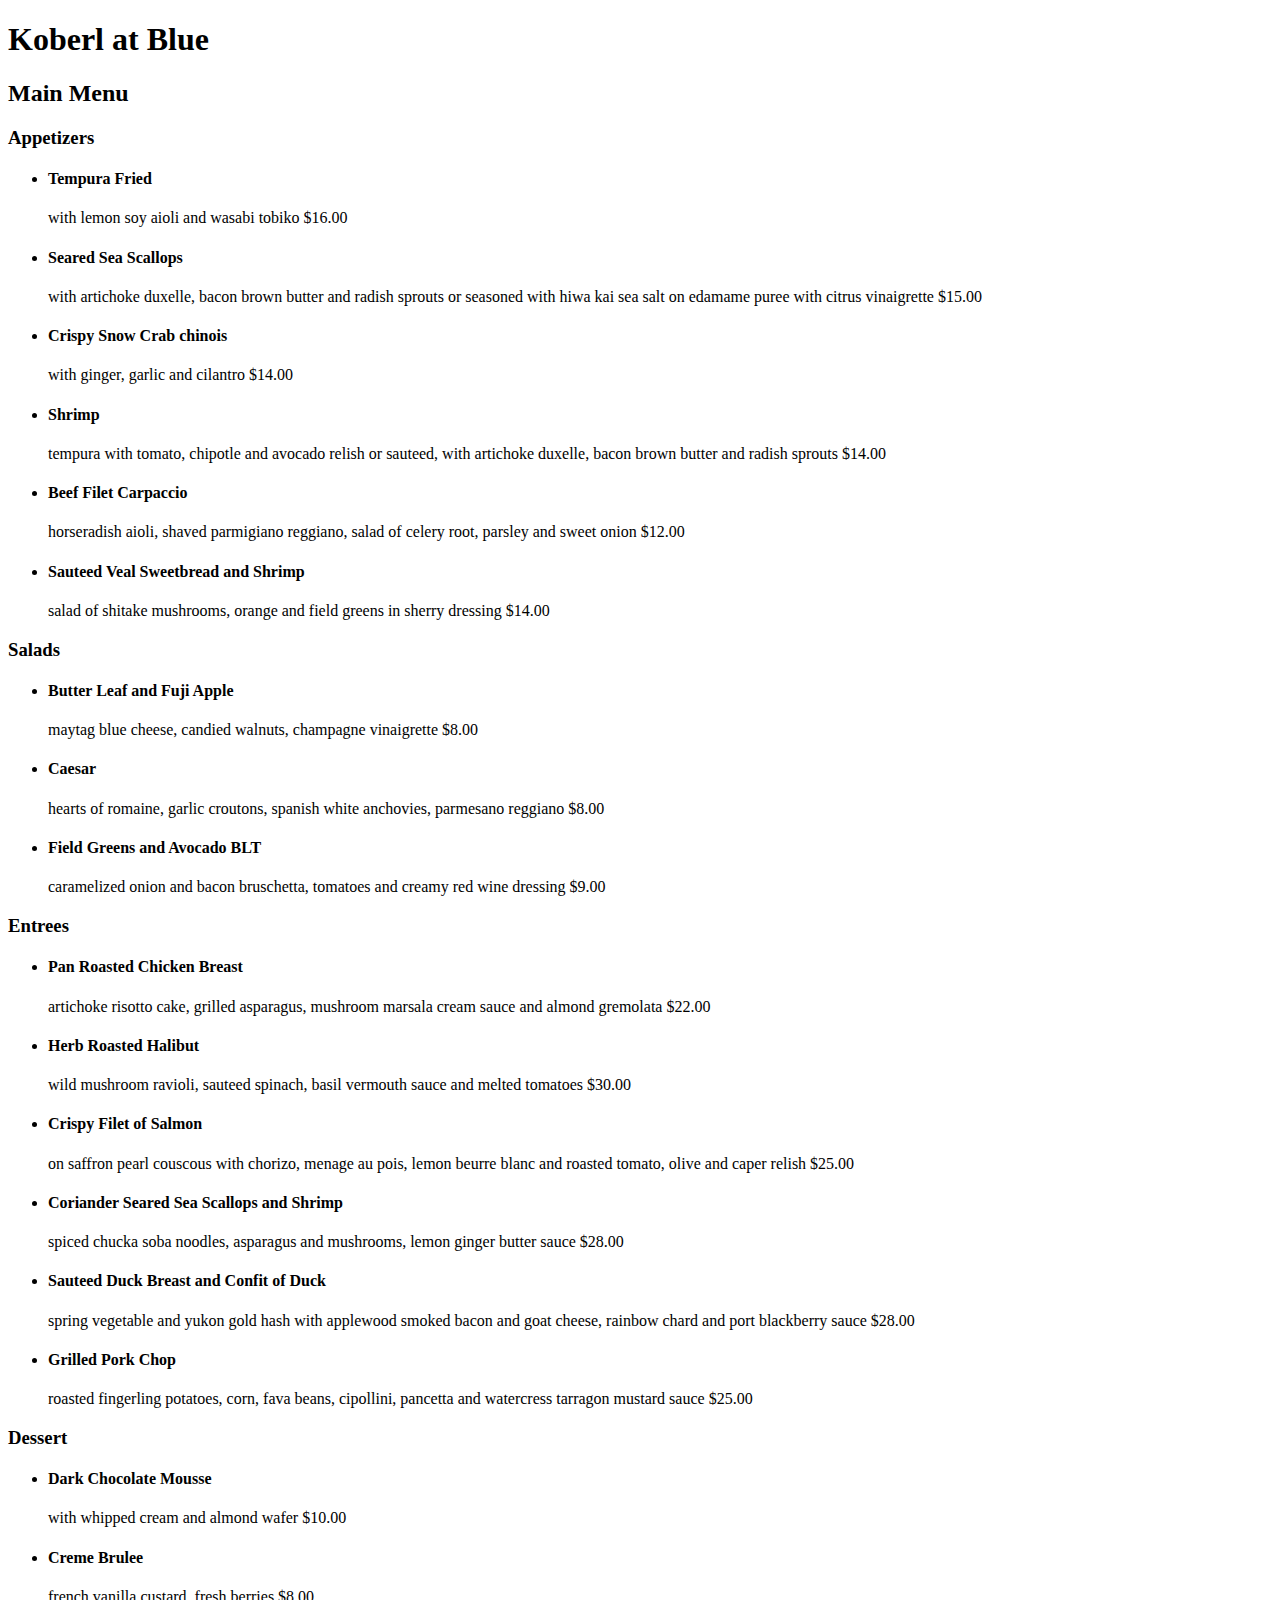
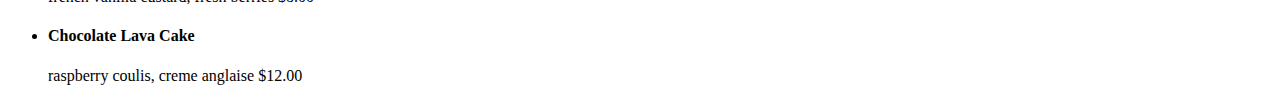
<file: grc338/index.html>
<!DOCTYPE html>
<html lang="en">
  <head>
    <title> Koberl at Blue </title>
  </head>
  <body>
    <h1>Koberl at Blue</h1>
    <h2>Main Menu</h2>
    <h3>Appetizers</h3>
    <ul>
      <li>
        <h4>Tempura Fried</h4>
        <p>with lemon soy aioli and wasabi tobiko
          $16.00
        </p>
      </li>
      <li>
        <h4>Seared Sea Scallops</h4>
        <p>with artichoke duxelle, bacon brown butter and radish sprouts or seasoned with hiwa kai sea salt on edamame puree with citrus vinaigrette
          $15.00
        </p>
      </li>
      <li>
        <h4>Crispy Snow Crab chinois</h4>
        <p>with ginger, garlic and cilantro
          $14.00
        </p>
      </li>
      <li>
        <h4>Shrimp</h4>
        <p>tempura with tomato, chipotle and avocado relish or sauteed, with artichoke duxelle, bacon brown butter and radish sprouts
          $14.00
        </p>
      </li>
      <li>
        <h4>Beef Filet Carpaccio</h4>
        <p>horseradish aioli, shaved parmigiano reggiano, salad of celery root, parsley and sweet onion
          $12.00
        </p>
      </li>
      <li>
        <h4>Sauteed Veal Sweetbread and Shrimp</h4>
        <p>salad of shitake mushrooms, orange and field greens in sherry dressing
          $14.00
        </p>
      </li>
    </ul>
    <h3>Salads</h3>
    <ul>
      <li>
        <h4>Butter Leaf and Fuji Apple</h4>
        <p>maytag blue cheese, candied walnuts, champagne vinaigrette
          $8.00
        </p>
      </li>
      <li>
        <h4>Caesar</h4>
        <p>hearts of romaine, garlic croutons, spanish white anchovies, parmesano reggiano
          $8.00
        </p>
      </li>
      <li>
        <h4>Field Greens and Avocado BLT</h4>
        <p>caramelized onion and bacon bruschetta, tomatoes and creamy red wine dressing
          $9.00
        </p>
      </li>
    </ul>
    <h3>Entrees</h3>
    <ul>
      <li>
        <h4>Pan Roasted Chicken Breast</h4>
        <p>artichoke risotto cake, grilled asparagus, mushroom marsala cream sauce and almond gremolata
          $22.00
        </p>
      </li>
      <li>
        <h4>Herb Roasted Halibut</h4>
        <p>wild mushroom ravioli, sauteed spinach, basil vermouth sauce and melted tomatoes
          $30.00
        </p>
      </li>
      <li>
        <h4>Crispy Filet of Salmon</h4>
        <p>on saffron pearl couscous with chorizo, menage au pois, lemon beurre blanc and roasted tomato, olive and caper relish
          $25.00
        </p>
      </li>
      <li>
        <h4>Coriander Seared Sea Scallops and Shrimp</h4>
        <p>spiced chucka soba noodles, asparagus and mushrooms, lemon ginger butter sauce
          $28.00
        </p>
      </li>
      <li>
        <h4>Sauteed Duck Breast and Confit of Duck</h4>
        <p>spring vegetable and yukon gold hash with applewood smoked bacon and goat cheese, rainbow chard and port blackberry sauce
          $28.00
        </p>
      </li>
      <li>
        <h4>Grilled Pork Chop</h4>
        <p>roasted fingerling potatoes, corn, fava beans, cipollini, pancetta and watercress tarragon mustard sauce
          $25.00
        </p>
      </li>
    </ul>
    <h3>Dessert</h3>
    <ul>
      <li>
        <h4>Dark Chocolate Mousse</h4>
        <p>with whipped cream and almond wafer
          $10.00
        </p>
      </li>
      <li>
        <h4>Creme Brulee</h4>
        <p>french vanilla custard, fresh berries
          $8.00
        </p>
      </li>
      <li>
        <h4>Chocolate Lava Cake</h4>
        <p>raspberry coulis, creme anglaise
          $12.00
        </p>
      </li>
    </ul>
  </body>
</file>
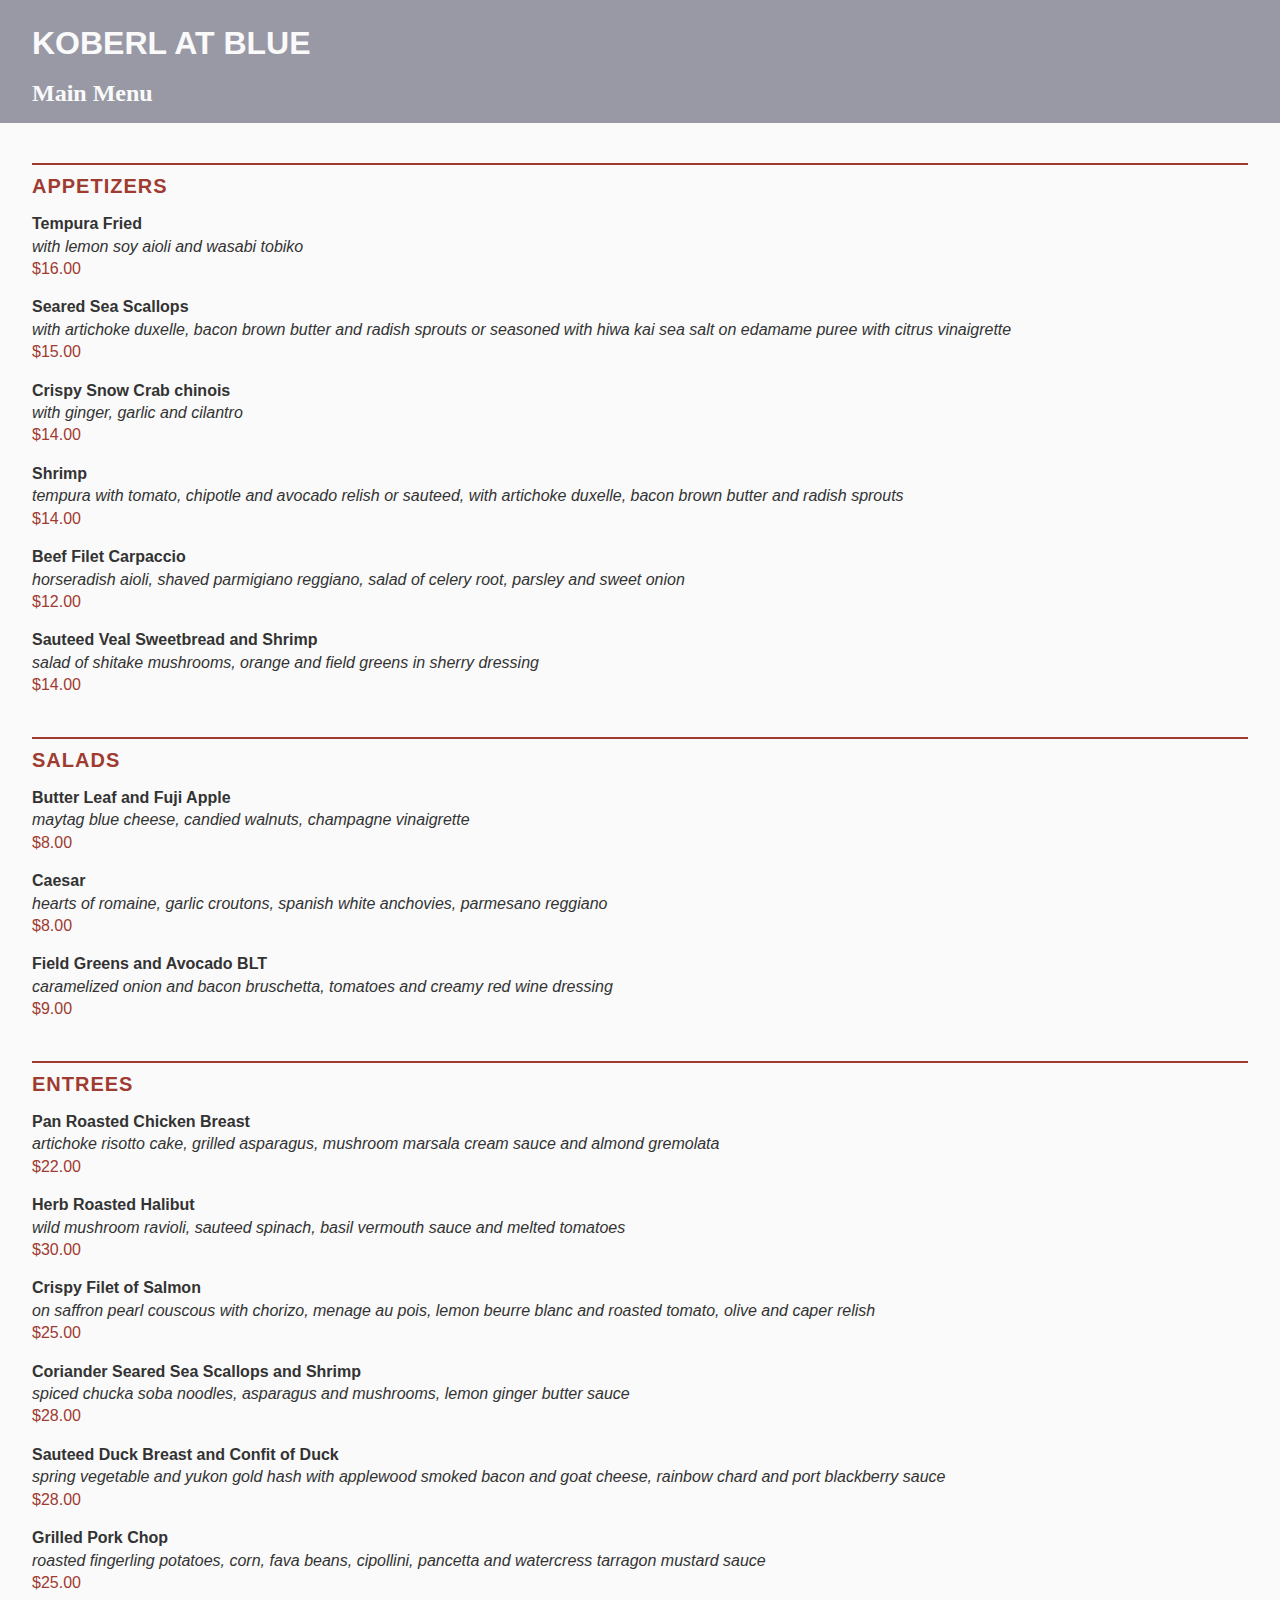
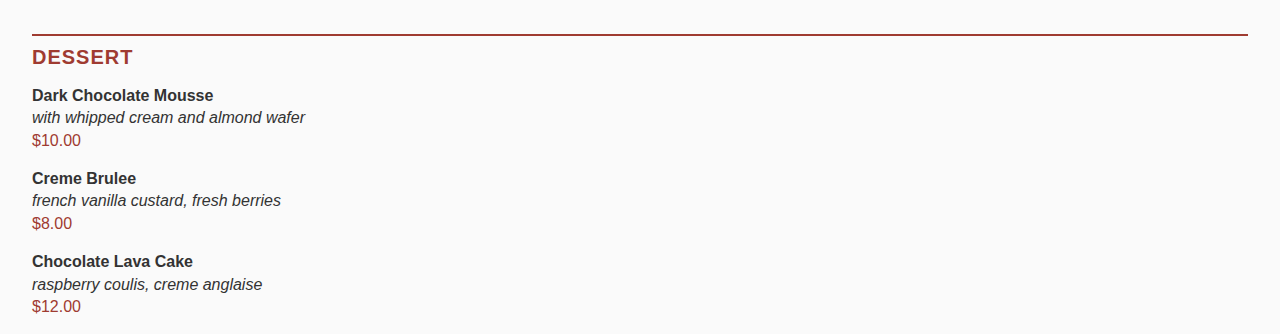
<file: grc338/Menu_Styled/index.html>
<!DOCTYPE html>
<html lang="en">
  <head>
    <title> Koberl at Blue </title>
    <meta name="viewport" content="width=device-width, initial-scale=1.0">  
    <link rel="stylesheet" type="text/css" href="style.css">
  </head>
  <body>
    <h1>Koberl at Blue</h1>
    <h2>Main Menu</h2>
    <h3>Appetizers</h3>
    <ul>
      <li>
        <h4>Tempura Fried</h4>
        <p class="description">with lemon soy aioli and wasabi tobiko</p>
        <p class="price"> $16.00
        </p>
      </li>
      <li>
        <h4>Seared Sea Scallops</h4>
        <p class="description">with artichoke duxelle, bacon brown butter and radish sprouts or seasoned with hiwa kai sea salt on edamame puree with citrus vinaigrette</p>
        <p class="price"> $15.00
        </p>
      </li>
      <li>
        <h4>Crispy Snow Crab chinois</h4>
        <p class="description">with ginger, garlic and cilantro</p>
        <p class="price"> $14.00
        </p>
      </li>
      <li>
        <h4>Shrimp</h4>
        <p class="description">tempura with tomato, chipotle and avocado relish or sauteed, with artichoke duxelle, bacon brown butter and radish sprouts</p>
        <p class="price"> $14.00
        </p>
      </li>
      <li>
        <h4>Beef Filet Carpaccio</h4>
        <p class="description">horseradish aioli, shaved parmigiano reggiano, salad of celery root, parsley and sweet onion</p>
        <p class="price"> $12.00
        </p>
      </li>
      <li>
        <h4>Sauteed Veal Sweetbread and Shrimp</h4>
        <p class="description">salad of shitake mushrooms, orange and field greens in sherry dressing</p>
        <p class="price">$14.00
        </p>
      </li>
    </ul>
    <h3>Salads</h3>
    <ul>
      <li>
        <h4>Butter Leaf and Fuji Apple</h4>
        <p class="description">maytag blue cheese, candied walnuts, champagne vinaigrette</p>
        <p class="price">$8.00
        </p>
      </li>
      <li>
        <h4>Caesar</h4>
        <p class="description">hearts of romaine, garlic croutons, spanish white anchovies, parmesano reggiano</p>
        <p class="price"> $8.00
        </p>
      </li>
      <li>
        <h4>Field Greens and Avocado BLT</h4>
        <p class="description">caramelized onion and bacon bruschetta, tomatoes and creamy red wine dressing</p>
        <p class="price"> $9.00
        </p>
      </li>
    </ul>
    <h3>Entrees</h3>
    <ul>
      <li>
        <h4>Pan Roasted Chicken Breast</h4>
        <p class="description">artichoke risotto cake, grilled asparagus, mushroom marsala cream sauce and almond gremolata</p>
        <p class="price"> $22.00
        </p>
      </li>
      <li>
        <h4>Herb Roasted Halibut</h4>
        <p class="description">wild mushroom ravioli, sauteed spinach, basil vermouth sauce and melted tomatoes</p>
        <p class="price"> $30.00
        </p>
      </li>
      <li>
        <h4>Crispy Filet of Salmon</h4>
        <p class="description">on saffron pearl couscous with chorizo, menage au pois, lemon beurre blanc and roasted tomato, olive and caper relish</p>
        <p class="price"> $25.00
        </p>
      </li>
      <li>
        <h4>Coriander Seared Sea Scallops and Shrimp</h4>
        <p class="description">spiced chucka soba noodles, asparagus and mushrooms, lemon ginger butter sauce</p>
        <p class="price"> $28.00
        </p>
      </li>
      <li>
        <h4>Sauteed Duck Breast and Confit of Duck</h4>
        <p class="description">spring vegetable and yukon gold hash with applewood smoked bacon and goat cheese, rainbow chard and port blackberry sauce</p>
        <p class="price"> $28.00
        </p>
      </li>
      <li>
        <h4>Grilled Pork Chop</h4>
        <p class="description">roasted fingerling potatoes, corn, fava beans, cipollini, pancetta and watercress tarragon mustard sauce</p>
        <p class="price"> $25.00
        </p>
      </li>
    </ul>
    <h3>Dessert</h3>
    <ul>
      <li>
        <h4>Dark Chocolate Mousse</h4>
        <p class="description">with whipped cream and almond wafer</p>
        <p class="price"> $10.00
        </p>
      </li>
      <li>
        <h4>Creme Brulee</h4>
        <p class="description">french vanilla custard, fresh berries</p>
        <p class="price">$8.00
        </p>
      </li>
      <li>
        <h4>Chocolate Lava Cake</h4>
        <p class="description">raspberry coulis, creme anglaise</p>
        <p class="price">$12.00
        </p>
      </li>
    </ul>
  </body>
</file>
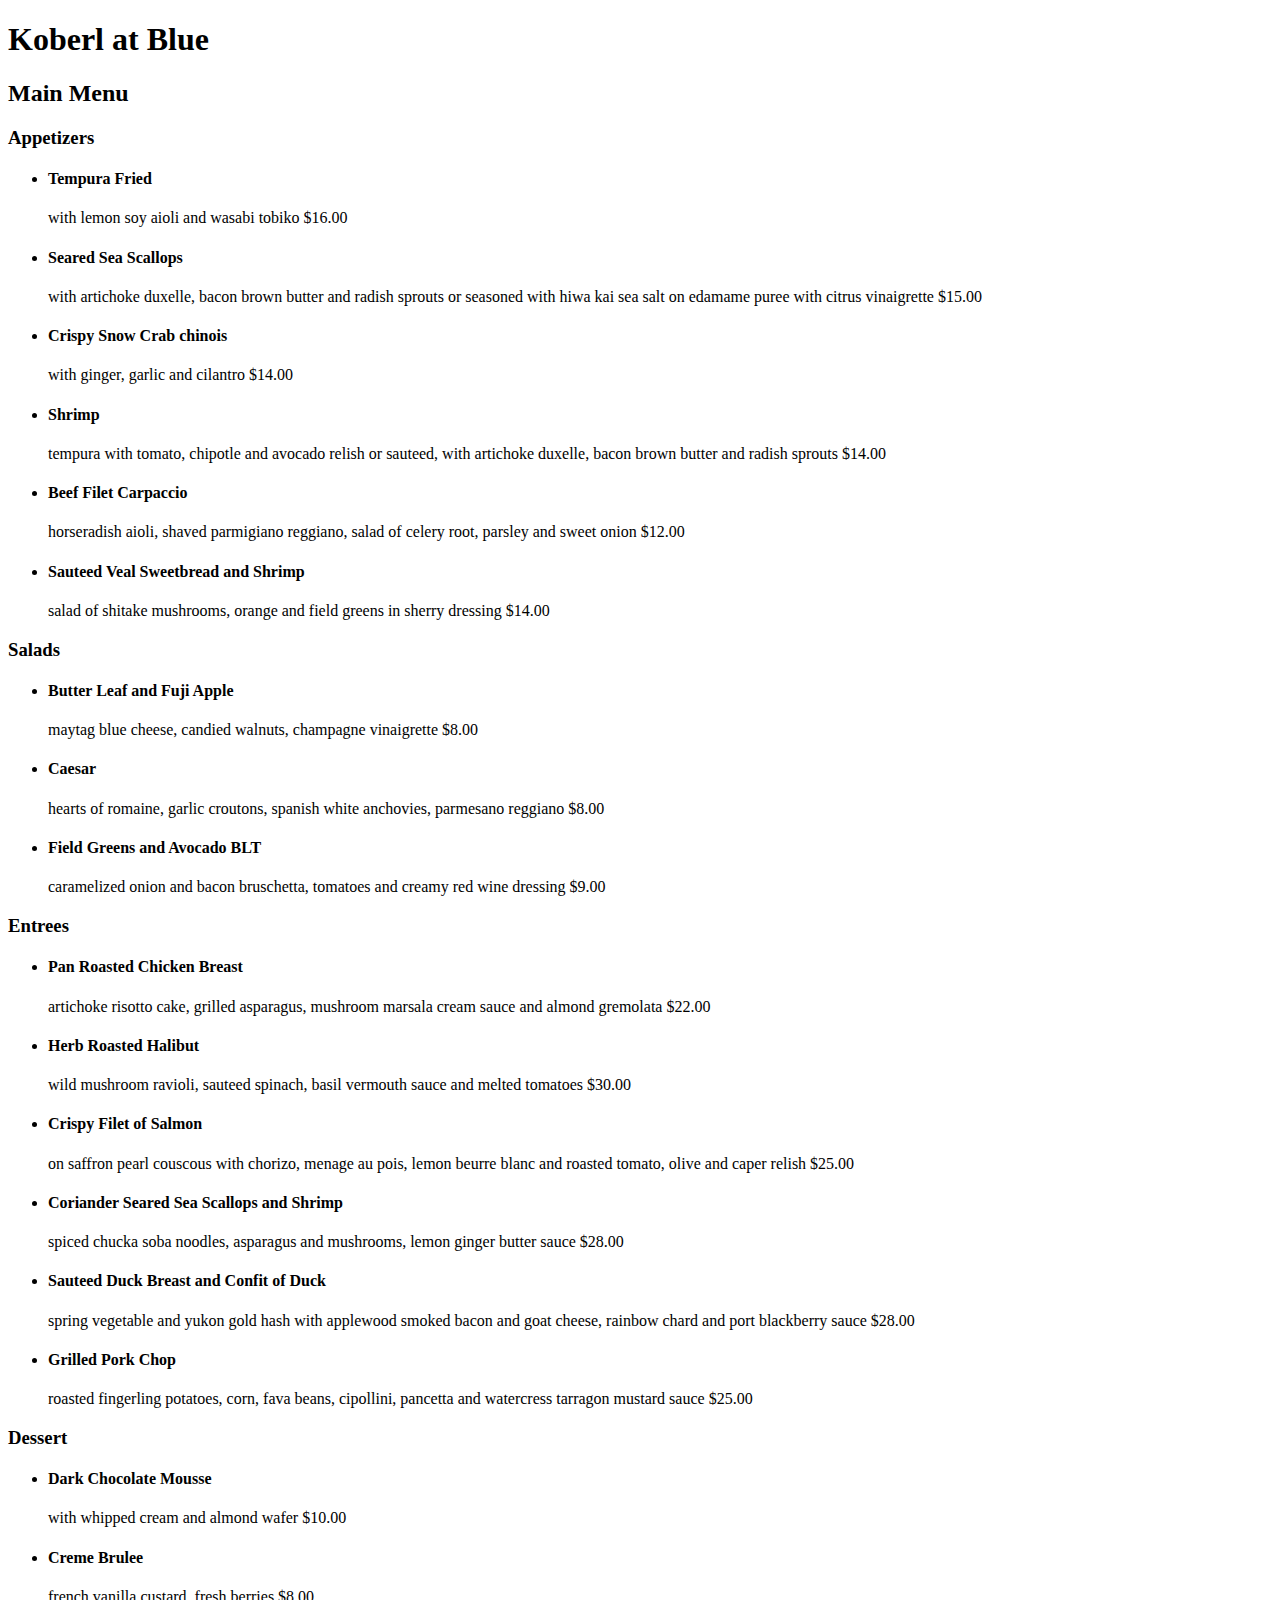
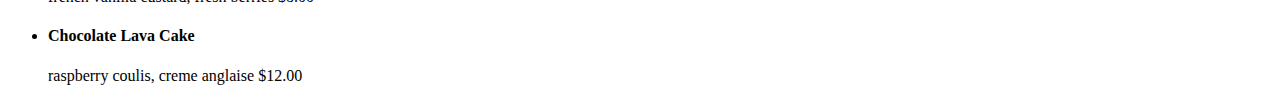
<file: grc338/restaurantmenu/index.html>
<!DOCTYPE html>
<html lang="en">
  <head>
    <title> Koberl at Blue </title>
  </head>
  <body>
    <h1>Koberl at Blue</h1>
    <h2>Main Menu</h2>
    <h3>Appetizers</h3>
    <ul>
      <li>
        <h4>Tempura Fried</h4>
        <p>with lemon soy aioli and wasabi tobiko
          $16.00
        </p>
      </li>
      <li>
        <h4>Seared Sea Scallops</h4>
        <p>with artichoke duxelle, bacon brown butter and radish sprouts or seasoned with hiwa kai sea salt on edamame puree with citrus vinaigrette
          $15.00
        </p>
      </li>
      <li>
        <h4>Crispy Snow Crab chinois</h4>
        <p>with ginger, garlic and cilantro
          $14.00
        </p>
      </li>
      <li>
        <h4>Shrimp</h4>
        <p>tempura with tomato, chipotle and avocado relish or sauteed, with artichoke duxelle, bacon brown butter and radish sprouts
          $14.00
        </p>
      </li>
      <li>
        <h4>Beef Filet Carpaccio</h4>
        <p>horseradish aioli, shaved parmigiano reggiano, salad of celery root, parsley and sweet onion
          $12.00
        </p>
      </li>
      <li>
        <h4>Sauteed Veal Sweetbread and Shrimp</h4>
        <p>salad of shitake mushrooms, orange and field greens in sherry dressing
          $14.00
        </p>
      </li>
    </ul>
    <h3>Salads</h3>
    <ul>
      <li>
        <h4>Butter Leaf and Fuji Apple</h4>
        <p>maytag blue cheese, candied walnuts, champagne vinaigrette
          $8.00
        </p>
      </li>
      <li>
        <h4>Caesar</h4>
        <p>hearts of romaine, garlic croutons, spanish white anchovies, parmesano reggiano
          $8.00
        </p>
      </li>
      <li>
        <h4>Field Greens and Avocado BLT</h4>
        <p>caramelized onion and bacon bruschetta, tomatoes and creamy red wine dressing
          $9.00
        </p>
      </li>
    </ul>
    <h3>Entrees</h3>
    <ul>
      <li>
        <h4>Pan Roasted Chicken Breast</h4>
        <p>artichoke risotto cake, grilled asparagus, mushroom marsala cream sauce and almond gremolata
          $22.00
        </p>
      </li>
      <li>
        <h4>Herb Roasted Halibut</h4>
        <p>wild mushroom ravioli, sauteed spinach, basil vermouth sauce and melted tomatoes
          $30.00
        </p>
      </li>
      <li>
        <h4>Crispy Filet of Salmon</h4>
        <p>on saffron pearl couscous with chorizo, menage au pois, lemon beurre blanc and roasted tomato, olive and caper relish
          $25.00
        </p>
      </li>
      <li>
        <h4>Coriander Seared Sea Scallops and Shrimp</h4>
        <p>spiced chucka soba noodles, asparagus and mushrooms, lemon ginger butter sauce
          $28.00
        </p>
      </li>
      <li>
        <h4>Sauteed Duck Breast and Confit of Duck</h4>
        <p>spring vegetable and yukon gold hash with applewood smoked bacon and goat cheese, rainbow chard and port blackberry sauce
          $28.00
        </p>
      </li>
      <li>
        <h4>Grilled Pork Chop</h4>
        <p>roasted fingerling potatoes, corn, fava beans, cipollini, pancetta and watercress tarragon mustard sauce
          $25.00
        </p>
      </li>
    </ul>
    <h3>Dessert</h3>
    <ul>
      <li>
        <h4>Dark Chocolate Mousse</h4>
        <p>with whipped cream and almond wafer
          $10.00
        </p>
      </li>
      <li>
        <h4>Creme Brulee</h4>
        <p>french vanilla custard, fresh berries
          $8.00
        </p>
      </li>
      <li>
        <h4>Chocolate Lava Cake</h4>
        <p>raspberry coulis, creme anglaise
          $12.00
        </p>
      </li>
    </ul>
  </body>
</file>
<file: grc338/Menu_Styled/style.css>
/*CSS document*/

html, body, div, applet, object, iframe, h1, h2, h3, h4, h5, h6, p, blockquote, pre, a, abbr, acronym, address, big, cite, code, del, dfn, em, img, ins, kbd, q, s, samp, small, strike, strong, sub, sup, tt, var, b, u, i, center, dl, dt, dd, ol, ul, li, fieldset, form, label, legend, table, caption, tbody, tfoot, thead, tr, th, td, article, aside, canvas, details, embed, figure, figcaption, footer, header, hgroup, menu, nav, output, ruby, section, summary, time, mark, audio, video {margin: 0; padding: 0; border: 0; font-size: 100%; font: inherit;}
img {
	width: 100%;
	display: block;
}


body {
	background-color: rgb(250,250,250); /* Not totally white. */
	color: rgb(51,51,51);  /* Not totally black. */
	line-height: 140%; 	/* A little extra leading. */
	font-family: sans-serif;
}

h1 {
	background-color: rgb(153,153,166);
	color: rgb(250,250,250); /* Same as body background. */
	font-size: 2em;
	padding: 1em 2rem 0.5em; /* You want three values. */
	font-weight: bold;
	text-transform: uppercase;
}


h2 {
	background-color: rgb(153,153,166);
	color: rgb(250,250,250);
	font-size: 1.5em;
	padding: 0.5em 2rem 0.75em;
	font-family: serif;
	font-weight: bold;
}

h3 {
	margin: 2em 2rem 0.5em; /*Three values again. You got the idea.*/
	padding-top: 0.5em;
	font-size: 1.25em;
	color: rgb(159,59,49);
	font-weight: bold;
	text-transform: uppercase;
	letter-spacing: 0.05em; /*Just an extra tracking for bold uppercase letters. Try 0.1em */
	border-top: 0.12em solid;
}

h4 {
	font-weight: bold;
    padding: 1.25em, 1rem, 0.25em
}

p.description {
	font-style: italic;
    /* font-family: sans-serif;
    color: rgb(51,51,51); */
}

p.price {
	color: rgb(159,59,49);
}

ul {
	margin: 1em 1rem 1em;
}

li { 
	margin: 1em 1em;
	list-style-type: none;
}
</file>
